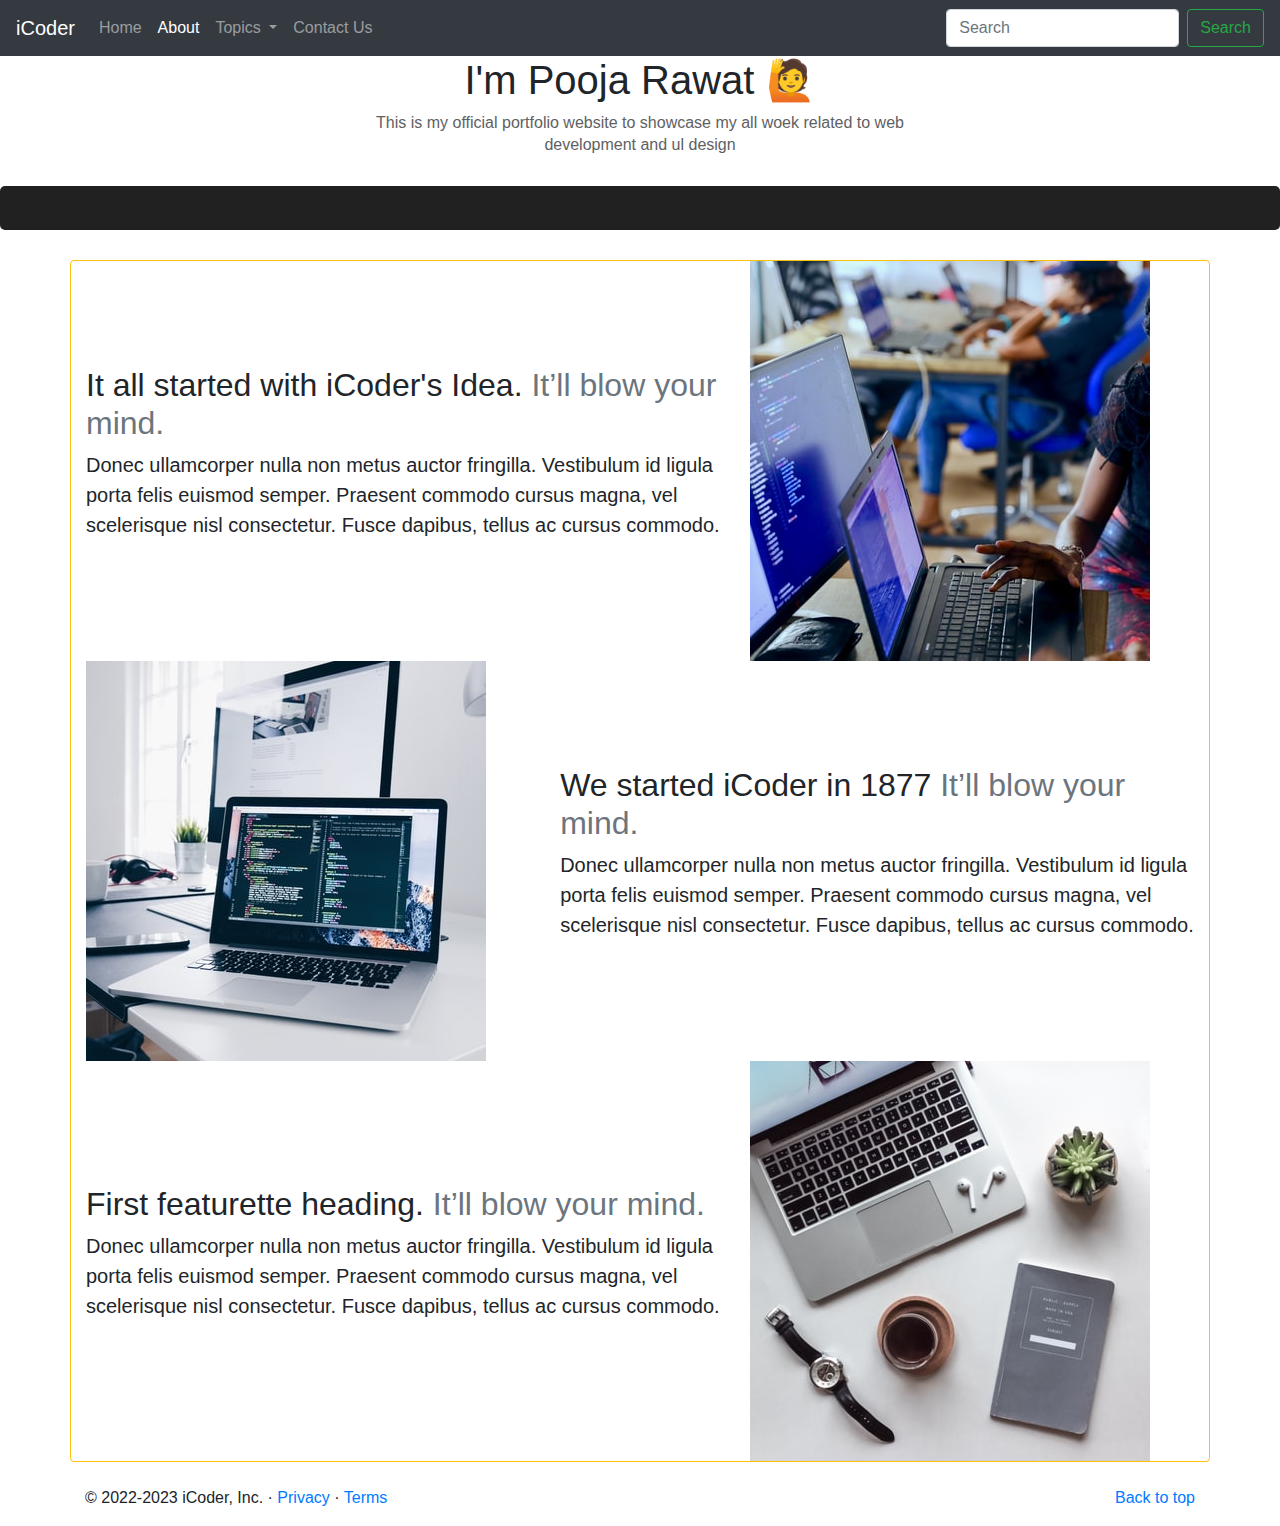
<file: about.html>
<!DOCTYPE html>
<html lang="en">

<head>
  <!-- Required meta tags -->
  <meta charset="utf-8" />
  <meta name="viewport" content="width=device-width, initial-scale=1, shrink-to-fit=no" />

  <!-- Bootstrap CSS -->
  <link rel="stylesheet" href="https://stackpath.bootstrapcdn.com/bootstrap/4.4.1/css/bootstrap.min.css"
    integrity="sha384-Vkoo8x4CGsO3+Hhxv8T/Q5PaXtkKtu6ug5TOeNV6gBiFeWPGFN9MuhOf23Q9Ifjh" crossorigin="anonymous" />

  <title>iCoder - Heaven for Programmers</title>
  <style>
    .info p {
      color: #606163;
      line-height: 22px;
      align-items: center;
      text-align: center;
    }

    .info a {
      margin-top: 20px;
      background: #212121;
      padding: 10px 18px;
      text-decoration: none;
      color: #fff;
      display: inline-block;
      margin: 30px 0;
      border-radius: 5px;
      transition: 1s;
    }

    .info h1 {
      text-align: center;
    }

    .info a:hover {
      background-color: gold;
    }

    .info a {
      display: flex;
    }
  </style>
</head>

<body>

  <nav class="navbar navbar-expand-lg navbar-dark bg-dark">
    <a class="navbar-brand" href="#">iCoder</a>
    <button class="navbar-toggler" type="button" data-toggle="collapse" data-target="#navbarSupportedContent"
      aria-controls="navbarSupportedContent" aria-expanded="false" aria-label="Toggle navigation">
      <span class="navbar-toggler-icon"></span>
    </button>

    <div class="collapse navbar-collapse" id="navbarSupportedContent">
      <ul class="navbar-nav mr-auto">
        <li class="nav-item">
          <a class="nav-link" href="/">Home <span class="sr-only">(current)</span></a>
        </li>
        <li class="nav-item active">
          <a class="nav-link" href="/about.html">About</a>
        </li>

        <li class="nav-item dropdown">
          <a class="nav-link dropdown-toggle" href="#" id="navbarDropdown" role="button" data-toggle="dropdown"
            aria-haspopup="true" aria-expanded="false">
            Topics
          </a>
          <div class="dropdown-menu" aria-labelledby="navbarDropdown">
            <a class="dropdown-item" href="#">Technology</a>
            <a class="dropdown-item" href="#">Web Development</a>
            <div class="dropdown-divider"></div>
            <a class="dropdown-item" href="#">Support</a>
            <a class="dropdown-item" href="#">Write for us</a>
          </div>
        </li>
        <li class="nav-item">
          <a class="nav-link" href="/contact.html">Contact Us</a>
        </li>
      </ul>
      <form class="form-inline my-2 my-lg-0">
        <input class="form-control mr-sm-2" type="search" placeholder="Search" aria-label="Search" />
        <button class="btn btn-outline-success my-2 my-sm-0" type="submit">
          Search
        </button>
      </form>
    </div>
  </nav>
  <div class="info">
    <h1>I'm <span> Pooja Rawat</span> &#128587;</h1>
    <p> This is my official portfolio website to showcase my all woek related to web<br> development and ul design</p>
    <a href="">
      <br>
    </a>

  </div>

  <div class="social-link">
    <a href=""><i class="fab fa-instagram-square"></i></a>
    <a href=""><i class="fab fa-instagram-square"></i></a>
    <a href=""><i class="fab fa-instagram-square"></i></a>
    <a href=""><i class="fab fa-instagram-square"></i></a>
  </div>
  </div>
  <div class="container my-4 rounded  border border-warning">
    <div class="row featurette d-flex justify-content-center align-items-center">
      <div class="col-md-7">
        <h2 class="featurette-heading">
          It all started with iCoder's Idea.
          <span class="text-muted">It’ll blow your mind.</span>
        </h2>
        <p class="lead">
          Donec ullamcorper nulla non metus auctor fringilla. Vestibulum id
          ligula porta felis euismod semper. Praesent commodo cursus magna,
          vel scelerisque nisl consectetur. Fusce dapibus, tellus ac cursus
          commodo.
        </p>
      </div>
      <div class="col-md-5">
        <img class="img-fluid" src="about-1.jpg" alt="" />
      </div>
    </div>
    <div class="row featurette d-flex justify-content-center align-items-center">
      <div class="col-md-7 order-md-2">
        <h2 class="featurette-heading">
          We started iCoder in 1877
          <span class="text-muted">It’ll blow your mind.</span>
        </h2>
        <p class="lead">
          Donec ullamcorper nulla non metus auctor fringilla. Vestibulum id
          ligula porta felis euismod semper. Praesent commodo cursus magna,
          vel scelerisque nisl consectetur. Fusce dapibus, tellus ac cursus
          commodo.
        </p>
      </div>
      <div class="col-md-5 order-md-1">
        <img class="img-fluid" src="about-2.jpg" alt="" />
      </div>
    </div>
    <div class="row featurette d-flex justify-content-center align-items-center">
      <div class="col-md-7">
        <h2 class="featurette-heading">
          First featurette heading.
          <span class="text-muted">It’ll blow your mind.</span>
        </h2>
        <p class="lead">
          Donec ullamcorper nulla non metus auctor fringilla. Vestibulum id
          ligula porta felis euismod semper. Praesent commodo cursus magna,
          vel scelerisque nisl consectetur. Fusce dapibus, tellus ac cursus
          commodo.
        </p>
      </div>
      <div class="col-md-5">
        <img class="img-fluid" src="about-3.jpg" alt="" />
      </div>
    </div>
  </div>

  <footer class="container">
    <p class="float-right"><a href="#">Back to top</a></p>
    <p>
      © 2022-2023 iCoder, Inc. · <a href="#">Privacy</a> ·
      <a href="#">Terms</a>
    </p>
  </footer>
  <!-- Optional JavaScript -->
  <!-- jQuery first, then Popper.js, then Bootstrap JS -->
  <script src="https://code.jquery.com/jquery-3.4.1.slim.min.js"
    integrity="sha384-J6qa4849blE2+poT4WnyKhv5vZF5SrPo0iEjwBvKU7imGFAV0wwj1yYfoRSJoZ+n"
    crossorigin="anonymous"></script>
  <script src="https://cdn.jsdelivr.net/npm/popper.js@1.16.0/dist/umd/popper.min.js"
    integrity="sha384-Q6E9RHvbIyZFJoft+2mJbHaEWldlvI9IOYy5n3zV9zzTtmI3UksdQRVvoxMfooAo"
    crossorigin="anonymous"></script>
  <script src="https://stackpath.bootstrapcdn.com/bootstrap/4.4.1/js/bootstrap.min.js"
    integrity="sha384-wfSDF2E50Y2D1uUdj0O3uMBJnjuUD4Ih7YwaYd1iqfktj0Uod8GCExl3Og8ifwB6"
    crossorigin="anonymous"></script>
</body>

</html>
</file>
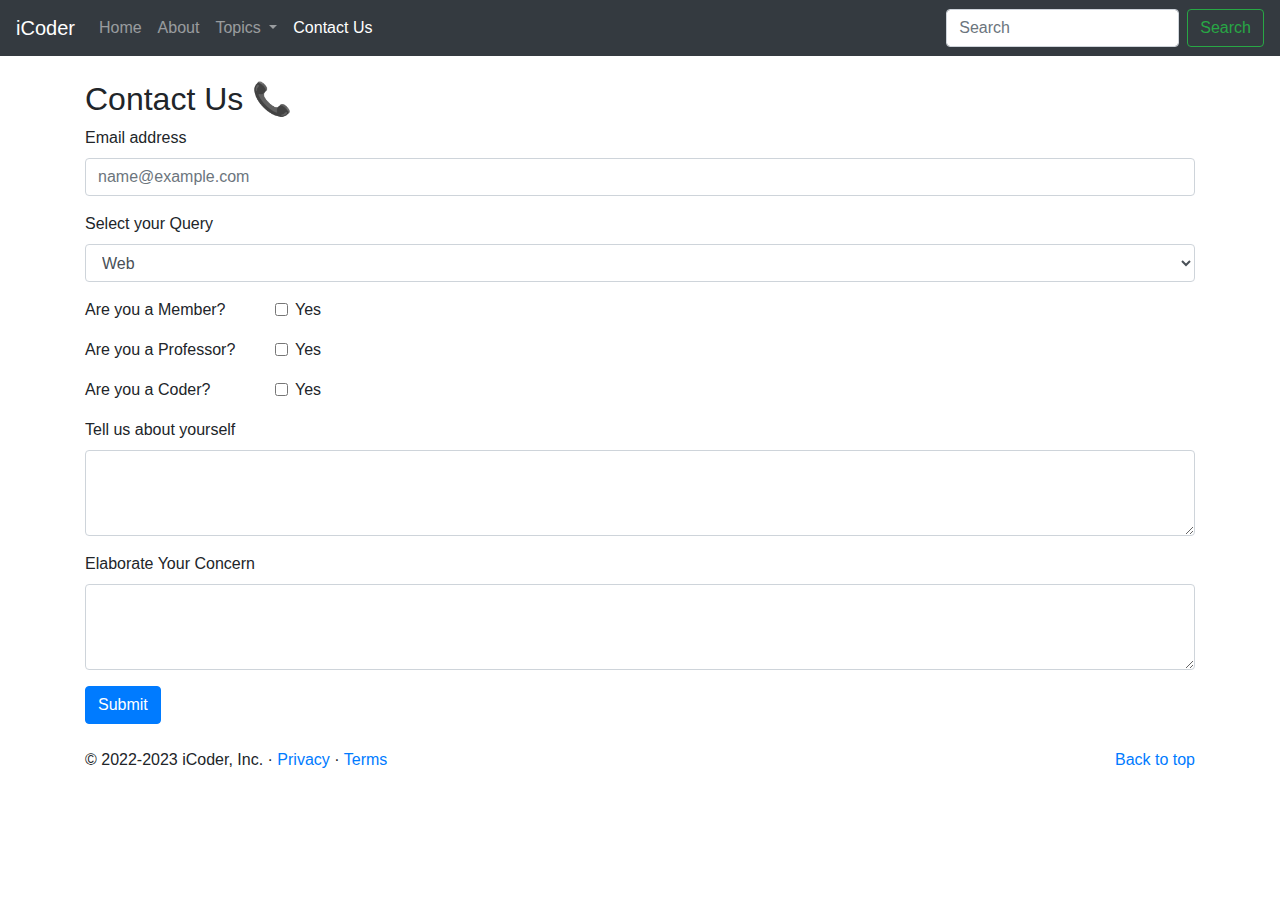
<file: contact.html>
<!DOCTYPE html>
<html lang="en">

<head>
  <!-- Required meta tags -->
  <meta charset="utf-8" />
  <meta name="viewport" content="width=device-width, initial-scale=1, shrink-to-fit=no" />

  <!-- Bootstrap CSS -->
  <link rel="stylesheet" href="https://stackpath.bootstrapcdn.com/bootstrap/4.4.1/css/bootstrap.min.css"
    integrity="sha384-Vkoo8x4CGsO3+Hhxv8T/Q5PaXtkKtu6ug5TOeNV6gBiFeWPGFN9MuhOf23Q9Ifjh" crossorigin="anonymous" />

  <title>iCoder - Heaven for Programmers</title>
</head>

<body>
  <nav class="navbar navbar-expand-lg navbar-dark bg-dark">
    <a class="navbar-brand" href="#">iCoder</a>
    <button class="navbar-toggler" type="button" data-toggle="collapse" data-target="#navbarSupportedContent"
      aria-controls="navbarSupportedContent" aria-expanded="false" aria-label="Toggle navigation">
      <span class="navbar-toggler-icon"></span>
    </button>

    <div class="collapse navbar-collapse" id="navbarSupportedContent">
      <ul class="navbar-nav mr-auto">
        <li class="nav-item">
          <a class="nav-link" href="/">Home <span class="sr-only">(current)</span></a>
        </li>
        <li class="nav-item">
          <a class="nav-link" href="/about.html">About</a>
        </li>

        <li class="nav-item dropdown">
          <a class="nav-link dropdown-toggle" href="#" id="navbarDropdown" role="button" data-toggle="dropdown"
            aria-haspopup="true" aria-expanded="false">
            Topics
          </a>
          <div class="dropdown-menu" aria-labelledby="navbarDropdown">
            <a class="dropdown-item" href="#">Technology</a>
            <a class="dropdown-item" href="#">Web Development</a>
            <div class="dropdown-divider"></div>
            <a class="dropdown-item" href="#">Support</a>
            <a class="dropdown-item" href="#">Write for us</a>
          </div>
        </li>
        <li class="nav-item active">
          <a class="nav-link" href="/contact.html">Contact Us</a>
        </li>
      </ul>
      <form class="form-inline my-2 my-lg-0">
        <input class="form-control mr-sm-2" type="search" placeholder="Search" aria-label="Search" />
        <button class="btn btn-outline-success my-2 my-sm-0" type="submit">
          Search
        </button>
      </form>
    </div>
  </nav>

  <div class="container my-4">
    <h2>Contact Us 📞</h2>
    <form>
      <div class="form-group">
        <label for="exampleFormControlInput1">Email address</label>
        <input type="email" class="form-control" id="exampleFormControlInput1" placeholder="name@example.com" />
      </div>
      <div class="form-group">
        <label for="exampleFormControlSelect1">Select your Query</label>
        <select class="form-control" id="exampleFormControlSelect1">
          <option>Web</option>
          <option>Tech Stack</option>
          <option>Technology</option>
          <option>Others</option>
        </select>
      </div>
      <div class="form-group row">
        <div class="col-sm-2">Are you a Member?</div>
        <div class="col-sm-10">
          <div class="form-check">
            <input class="form-check-input" type="checkbox" id="gridCheck1" />
            <label class="form-check-label" for="gridCheck1"> Yes </label>
          </div>
        </div>
      </div>
      <div class="form-group row">
        <div class="col-sm-2">Are you a Professor?</div>
        <div class="col-sm-10">
          <div class="form-check">
            <input class="form-check-input" type="checkbox" id="gridCheck2" />
            <label class="form-check-label" for="gridCheck2"> Yes </label>
          </div>
        </div>
      </div>
      <div class="form-group row">
        <div class="col-sm-2">Are you a Coder?</div>
        <div class="col-sm-10">
          <div class="form-check">
            <input class="form-check-input" type="checkbox" id="gridCheck3" />
            <label class="form-check-label" for="gridCheck3"> Yes </label>
          </div>
        </div>
      </div>

      <div class="form-group">
        <label for="exampleFormControlTextarea1">Tell us about yourself</label>
        <textarea class="form-control" id="exampleFormControlTextarea1" rows="3"></textarea>
      </div>
      <div class="form-group">
        <label for="exampleFormControlTextarea2">Elaborate Your Concern</label>
        <textarea class="form-control" id="exampleFormControlTextarea2" rows="3"></textarea>
      </div>
      <button class="btn btn-primary">Submit</button>
    </form>
  </div>

  <footer class="container">
    <p class="float-right"><a href="#">Back to top</a></p>
    <p>
      © 2022-2023 iCoder, Inc. · <a href="#">Privacy</a> ·
      <a href="#">Terms</a>
    </p>
  </footer>
  <!-- Optional JavaScript -->
  <!-- jQuery first, then Popper.js, then Bootstrap JS -->
  <script src="https://code.jquery.com/jquery-3.4.1.slim.min.js"
    integrity="sha384-J6qa4849blE2+poT4WnyKhv5vZF5SrPo0iEjwBvKU7imGFAV0wwj1yYfoRSJoZ+n"
    crossorigin="anonymous"></script>
  <script src="https://cdn.jsdelivr.net/npm/popper.js@1.16.0/dist/umd/popper.min.js"
    integrity="sha384-Q6E9RHvbIyZFJoft+2mJbHaEWldlvI9IOYy5n3zV9zzTtmI3UksdQRVvoxMfooAo"
    crossorigin="anonymous"></script>
  <script src="https://stackpath.bootstrapcdn.com/bootstrap/4.4.1/js/bootstrap.min.js"
    integrity="sha384-wfSDF2E50Y2D1uUdj0O3uMBJnjuUD4Ih7YwaYd1iqfktj0Uod8GCExl3Og8ifwB6"
    crossorigin="anonymous"></script>
</body>

</html>
</file>
